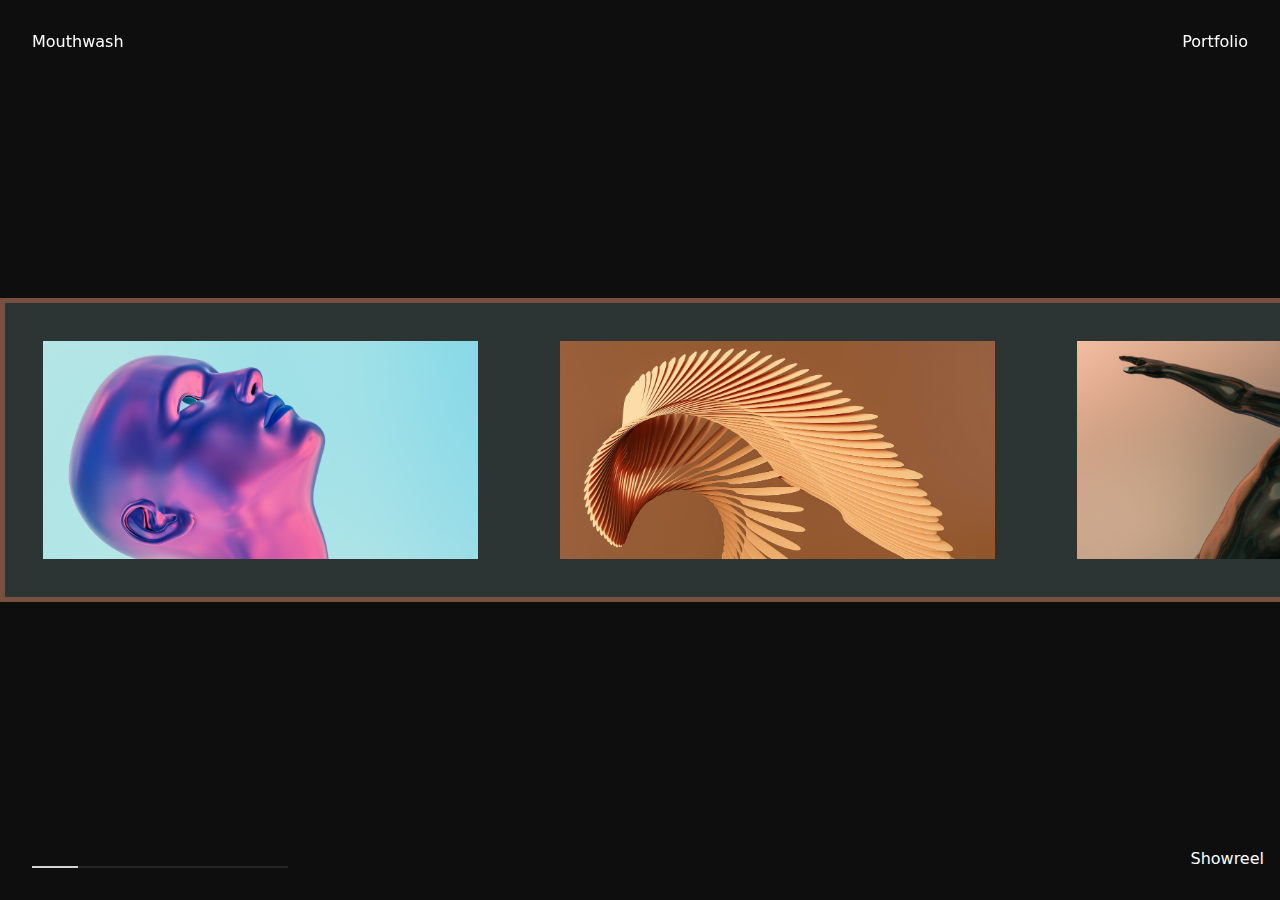
<file: draggable-imgslider-vanillajs/index.html>
<!DOCTYPE html>
<html lang="en">
	<head>
		<meta charset="UTF-8" />
		<meta http-equiv="X-UA-Compatible" content="IE=edge" />
		<meta name="viewport" content="width=device-width, initial-scale=1.0" />
		<link rel="stylesheet" href="css/style.css" />
		<title>Responsive Image Slider | HTML, CSS & JavaScript (Draggable Slider Vanilla JS)</title>
	</head>
	<body>
		<nav class="nav">
			<a href="#">Mouthwash</a>
			<a href="#">Portfolio</a>
		</nav>

		<a href="#" id="showreel">Showreel</a>

		<main class="slider">
			<section class="slider__wrapper">
				<!-- (.slider__item>figure>img[src='img/img-$.jpg']) *11-->

				<article class="slider__item">
					<figure>
						<img src="img/img-1.jpg" alt="" />
					</figure>
				</article>
				<article class="slider__item">
					<figure>
						<img src="img/img-2.jpg" alt="" />
					</figure>
				</article>
				<article class="slider__item">
					<figure>
						<img src="img/img-3.jpg" alt="" />
					</figure>
				</article>
				<article class="slider__item">
					<figure>
						<img src="img/img-4.jpg" alt="" />
					</figure>
				</article>
				<article class="slider__item">
					<figure>
						<img src="img/img-5.jpg" alt="" />
					</figure>
				</article>
				<article class="slider__item">
					<figure>
						<img src="img/img-6.jpg" alt="" />
					</figure>
				</article>
				<article class="slider__item">
					<figure>
						<img src="img/img-7.jpg" alt="" />
					</figure>
				</article>
				<article class="slider__item">
					<figure>
						<img src="img/img-8.jpg" alt="" />
					</figure>
				</article>
				<article class="slider__item">
					<figure>
						<img src="img/img-9.jpg" alt="" />
					</figure>
				</article>
				<article class="slider__item">
					<figure>
						<img src="img/img-10.jpg" alt="" />
					</figure>
				</article>
				<!-- <article class="slider__item">
					<figure>
						<img src="img/img-11.jpg" alt="" />
					</figure>
				</article> -->
			</section>

			<div class="slider__progress">
				<div class="slider__progress__bar"></div>
			</div>
		</main>

		<script src="js/app.js" defer></script>
	</body>
</html>
</file>
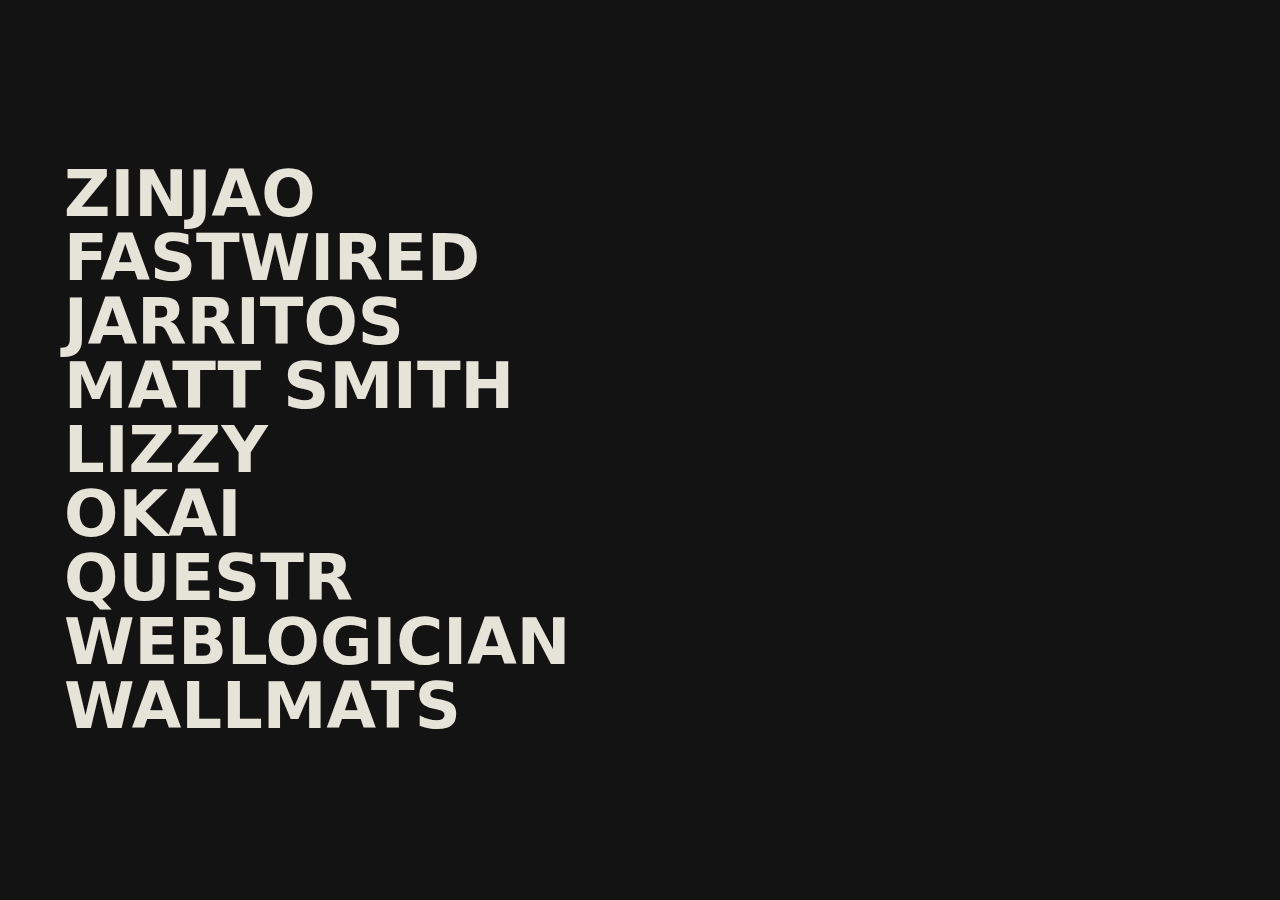
<file: linkhover-imgshown/index.html>
<!DOCTYPE html>
<html lang="en">
	<head>
		<meta charset="UTF-8" />
		<meta http-equiv="X-UA-Compatible" content="IE=edge" />
		<meta name="viewport" content="width=device-width, initial-scale=1.0" />

		<link rel="stylesheet" href="css/style.css" />

		<title>LINK HOVER ANIMATION | PROJECT PAGE DESIGN USING HTML, CSS & GSAP</title>
	</head>
	<body>
		<!-- NEOPHODAN OVAJ CONTAINER  -->
		<div class="container">
			<nav class="menu">
				<div class="menu__item">
					<div class="menu__item-image_wrapper">
						<figure class="menu__item-figure">
							<img src="./assets/img_01.png" alt="" />
						</figure>
					</div>
					<!-- <div class="menu__item-text"><a class="menu__item-innertext">Zinjao</a></div> -->
					<span class="menu__item-text"><span class="menu__item-innertext">Zinjao</span></span>
				</div>

				<div class="menu__item">
					<div class="menu__item-image_wrapper">
						<figure class="menu__item-figure">
							<img src="./assets/img_02.png" alt="" />
						</figure>
					</div>
					<!-- <div class="menu__item-text"><a class="menu__item-innertext">Fastwired</a></div> -->
					<span class="menu__item-text"><span class="menu__item-innertext">Fastwired</span></span>
				</div>

				<div class="menu__item">
					<div class="menu__item-image_wrapper">
						<figure class="menu__item-figure">
							<img src="./assets/img_03.jpeg" alt="" />
						</figure>
					</div>
					<!-- <div class="menu__item-text"><a class="menu__item-innertext">Jarritos</a></div> -->
					<span class="menu__item-text"><span class="menu__item-innertext">Jarritos</span></span>
				</div>

				<div class="menu__item">
					<div class="menu__item-image_wrapper">
						<figure class="menu__item-figure">
							<img src="./assets/img_04.png" alt="" />
						</figure>
					</div>
					<!-- <div class="menu__item-text"><a class="menu__item-innertext">Matt Smith</a></div> -->
					<span class="menu__item-text"><span class="menu__item-innertext">Matt Smith</span></span>
				</div>

				<div class="menu__item">
					<div class="menu__item-image_wrapper">
						<figure class="menu__item-figure">
							<img src="./assets/img_05.jpeg" alt="" />
						</figure>
					</div>
					<!-- <div class="menu__item-text"><a class="menu__item-innertext">Lizzy</a></div> -->
					<span class="menu__item-text"><span class="menu__item-innertext">Lizzy</span></span>
				</div>

				<div class="menu__item">
					<div class="menu__item-image_wrapper">
						<figure class="menu__item-figure">
							<img src="./assets/img_06.png" alt="" />
						</figure>
					</div>
					<!-- <div class="menu__item-text"><a class="menu__item-innertext">Okai</a></div> -->
					<span class="menu__item-text"><span class="menu__item-innertext">Okai</span></span>
				</div>

				<div class="menu__item">
					<div class="menu__item-image_wrapper">
						<figure class="menu__item-figure">
							<img src="./assets/img_07.png" alt="" />
						</figure>
					</div>
					<!-- <div class="menu__item-text"><a class="menu__item-innertext">QuestR</a></div> -->
					<span class="menu__item-text"><span class="menu__item-innertext">QuestR</span></span>
				</div>

				<div class="menu__item">
					<div class="menu__item-image_wrapper">
						<figure class="menu__item-figure">
							<img src="./assets/img_08.png" alt="" />
						</figure>
					</div>
					<!-- <div class="menu__item-text"><a class="menu__item-innertext">Weblogician</a></div> -->
					<span class="menu__item-text"><span class="menu__item-innertext">Weblogician</span></span>
				</div>

				<div class="menu__item">
					<div class="menu__item-image_wrapper">
						<figure class="menu__item-figure">
							<img src="./assets/img_09.jpeg" alt="" />
						</figure>
					</div>
					<!-- <div class="menu__item-text"><a class="menu__item-innertext">Wallmats</a></div> -->
					<span class="menu__item-text"><span class="menu__item-innertext">Wallmats</span></span>
				</div>
			</nav>
		</div>

		<script src="https://cdn.jsdelivr.net/npm/gsap@3.11.5/dist/gsap.min.js"></script>
		<script src="js/app.js"></script>
	</body>
</html>
</file>
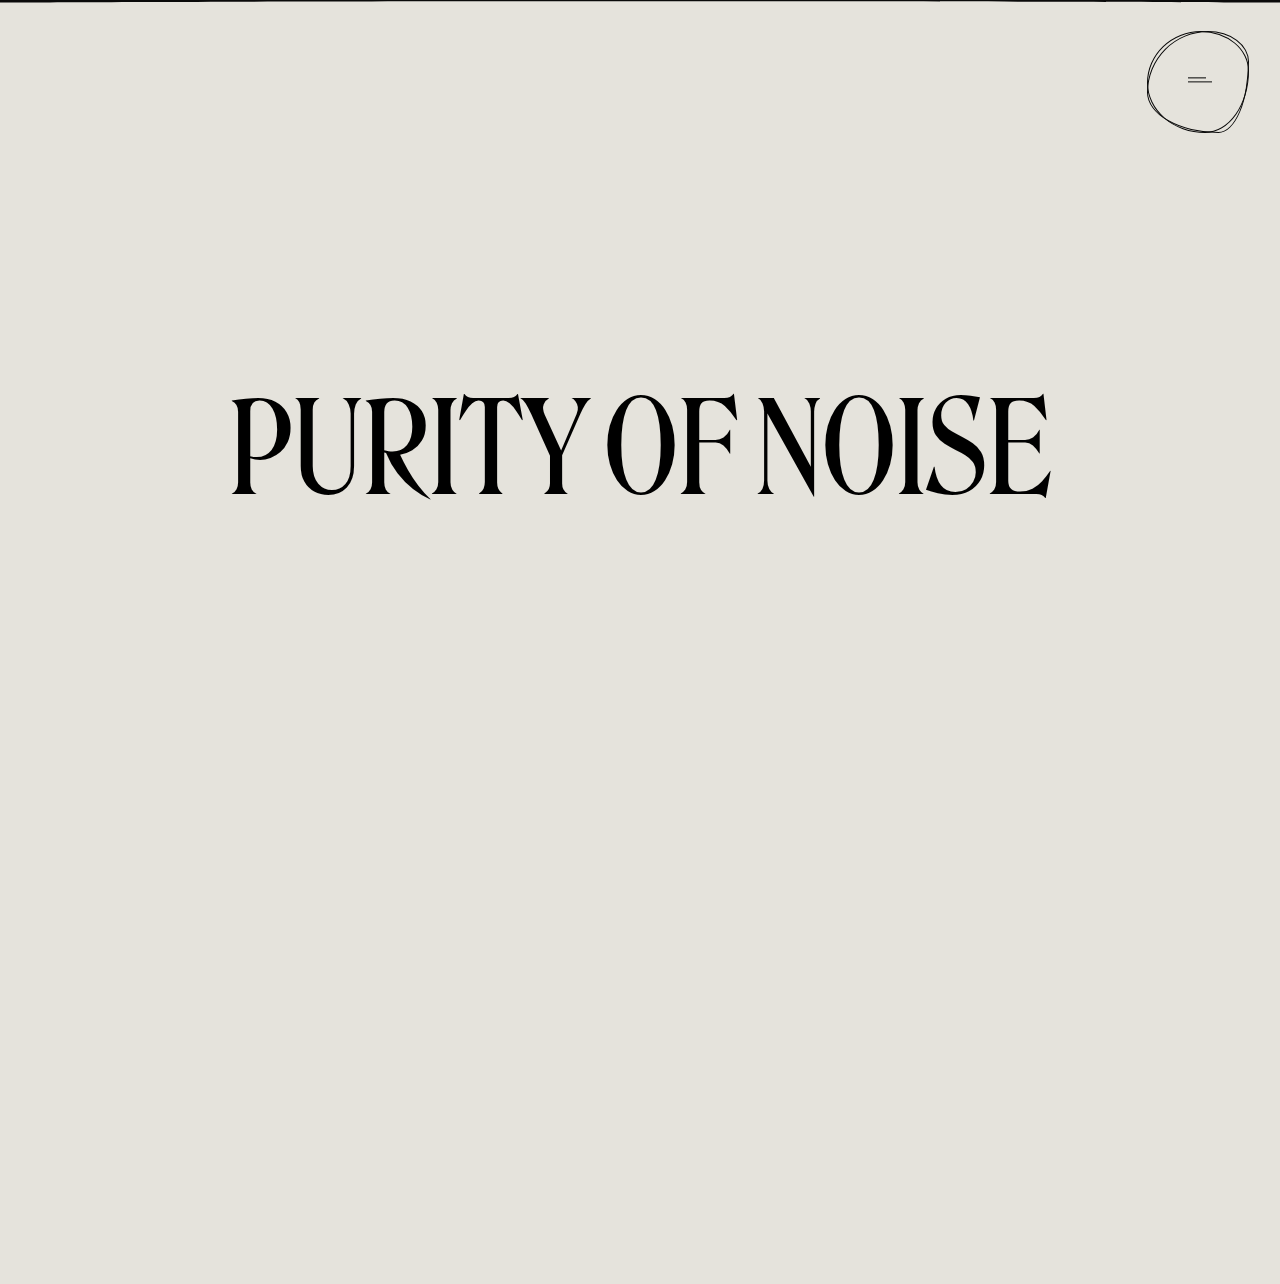
<file: svg-path-overlay-anim/index.html>
<!DOCTYPE html>
<html lang="en">
	<head>
		<meta charset="UTF-8" />
		<meta http-equiv="X-UA-Compatible" content="IE=edge" />
		<meta name="viewport" content="width=device-width, initial-scale=1.0" />

		<link rel="stylesheet" href="css/main.css" />

		<title>Full Screen Overlay Menu (w/ SVG Path Animation) Using HTML, CSS & GSAP | Awwwards Rebuild</title>
	</head>
	<body>
		<h1 class="hero-title">purity of noise</h1>

		<!-- toogle btn -->
		<div class="btn" id="toggle-btn">
			<div class="btn__outline btn__outline--1"></div>
			<div class="btn__outline btn__outline--2"></div>
			<div id="hamburger">
				<span></span>
			</div>
		</div>

		<!-- svg overlay -->
		<div class="overlay">
			<svg viewBox="0 0 1000 1000">
				<path d="M0 2S175 1 500 1s500 1 500 1V0H0Z"></path>
			</svg>
		</div>

		<!-- menu items -->
		<main class="menu">
			<section class="menu__left">
				<div class="menu__container">
					<div class="wrapper">
						<div class="menu__item">
							<a href="#"><span>I</span>Index</a>
							<div class="menu__item-revealer"></div>
						</div>
						<div class="menu__item">
							<a href="#"><span>II</span>Work</a>
							<div class="menu__item-revealer"></div>
						</div>
						<div class="menu__item">
							<a href="#"><span>III</span>About</a>
							<div class="menu__item-revealer"></div>
						</div>
					</div>
				</div>
			</section>

			<section class="menu__right">
				<div class="menu__container">
					<div class="wrapper">
						<div class="menu__item">
							<a href="#">Speaker</a>
							<div class="menu__item-revealer"></div>
						</div>
						<div class="menu__item">
							<a href="#">Blog</a>
							<div class="menu__item-revealer"></div>
						</div>
						<div class="menu__item">
							<a href="#">Contact</a>
							<div class="menu__item-revealer"></div>
						</div>
					</div>

					<div class="wrapper">
						<div class="menu__item">
							<a href="#">Credits</a>
							<div class="menu__item-revealer"></div>
						</div>
					</div>
				</div>
			</section>
		</main>

		<script src="https://cdnjs.cloudflare.com/ajax/libs/gsap/3.11.5/gsap.min.js"></script>
		<script src="js/app.js"></script>
	</body>
</html>
</file>
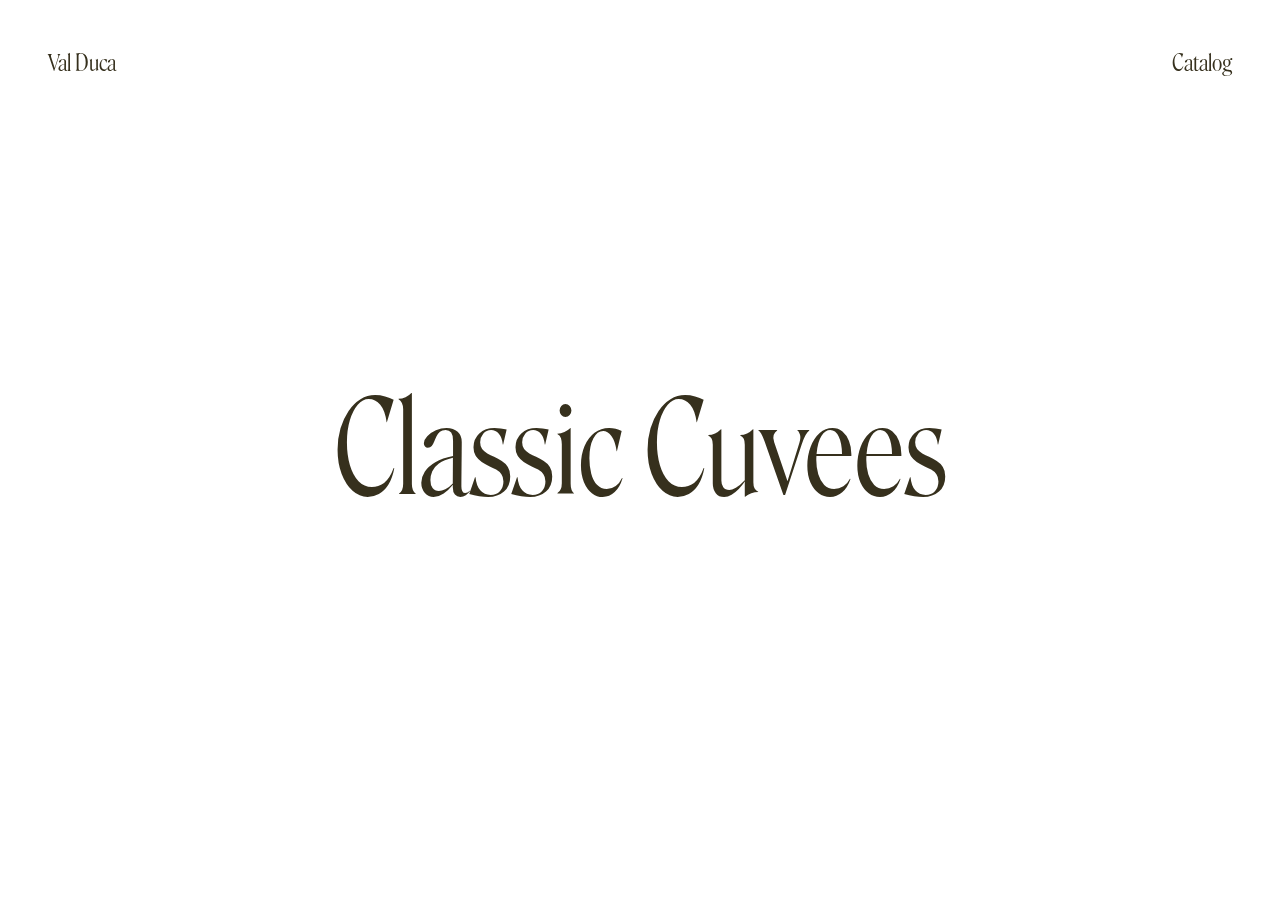
<file: svgpath-bottles-slider/index.html>
<!DOCTYPE html>
<html lang="en">
	<head>
		<meta charset="UTF-8" />
		<meta http-equiv="X-UA-Compatible" content="IE=edge" />
		<meta name="viewport" content="width=device-width, initial-scale=1.0" />

		<link rel="stylesheet" href="css/style.css" />

		<title>
			Product Slider HTML CSS | SVG Morphing Animation | Product Page Design HTML, CSS & JavaScript (GSAP)
		</title>
	</head>
	<body>
		<header class="header">
			<nav class="header__nav">
				<div id="header__logo">Val Duca</div>
				<div id="header__toggleOverlay">Catalog</div>
			</nav>

			<div class="header__title">Classic Cuvees</div>
		</header>

		<section class="wines">
			<div class="wines__wrapper">
				<svg class="wines__svgTransition" viewBox="0 0 100 100" preserveAspectRatio="none">
					<path
						class="path"
						stroke="#36301D"
						fill="#36301D"
						stroke-width="2px"
						vector-effect="non-scaling-stroke"
						dur="10s"
						d="M 0 100 V 100 Q 50 100 100 100 V 100 z"
					/>
					<animateMotion dur="10s" repeatCount="indefinite">
						<mpath xlink:href="#path" />
					</animateMotion>

					<div id="wrap">

						<!-- article.block*10>figure.product>img[src=./img/img-0$].png -->
						

						<article class="block">
							<figure class="product">
								<!-- <img src="./img/img-01.png" alt=""> -->
								<img src="./img/wine-1.png" alt="">
							</figure>
						</article>
						<article class="block">
							<figure class="product">
								<!-- <img src="./img/img-02.png" alt=""> -->
								<img src="./img/wine-2.png" alt="">
							</figure>
						</article>
						<article class="block">
							<figure class="product">
								<!-- <img src="./img/img-03.png" alt=""> -->
								<img src="./img/wine-3.png" alt="">
							</figure>
						</article>
						<article class="block">
							<figure class="product">
								<!-- <img src="./img/img-04.png" alt=""> -->
								<img src="./img/wine-4.png" alt="">
							</figure>
						</article>
						<article class="block">
							<figure class="product">
								<!-- <img src="./img/img-05.png" alt=""> -->
								<img src="./img/wine-1.png" alt="">
							</figure>
						</article>
						<article class="block">
							<figure class="product">
								<!-- <img src="./img/img-06.png" alt=""> -->
								<img src="./img/wine-2.png" alt="">
							</figure>
						</article>
						<article class="block">
							<figure class="product">
								<!-- <img src="./img/img-07.png" alt=""> -->
								<img src="./img/wine-3.png" alt="">
							</figure>
						</article>
						<article class="block">
							<figure class="product">
								<!-- <img src="./img/img-08.png" alt=""> -->
								<img src="./img/wine-4.png" alt="">
							</figure>
						</article>
						<article class="block">
							<figure class="product">
								<!-- <img src="./img/img-09.png" alt=""> -->
								<img src="./img/wine-1.png" alt="">
							</figure>
						</article>
						<article class="block">
							<figure class="product">
								<!-- <img src="./img/img-10.png" alt=""> -->
								<img src="./img/wine-2.png" alt="">
							</figure>
						</article>
					</div>
				</svg>
			</div>

			<button id="closeBtn">Close</button>
		</section>

		<script src="https://cdn.jsdelivr.net/npm/gsap@3.11.5/dist/gsap.min.js"></script>
		<script src="js/app.js"></script>
	</body>
</html>
</file>
<file: draggable-imgslider-vanillajs/css/style.css>
* {
  margin: 0;
  padding: 0;
  box-sizing: border-box;
}

body {
  height: 100vh;
  overflow: hidden;
  display: flex;
  justify-content: center;
  align-items: center;
  font-family: system-ui, -apple-system, BlinkMacSystemFont, "Segoe UI", Roboto, Oxygen, Ubuntu, Cantarell, "Open Sans", "Helvetica Neue", sans-serif;
  font-weight: 500;
  background-color: #0e0e0e;
}

a {
  text-decoration: none;
  color: #ffffff;
  font-size: 16px;
}

nav {
  position: fixed;
  top: 0;
  width: 100%;
  display: flex;
  justify-content: space-between;
  align-items: center;
}
nav a {
  padding: 2em;
}

#showreel {
  position: absolute;
  bottom: 0;
  right: 0;
  padding: 2em 1em;
}

.slider {
  background-color: #2c3434;
  width: 100%;
  cursor: grab;
}
.slider__wrapper {
  will-change: transform;
  white-space: nowrap;
  border: 5px solid #775041;
}
.slider__item {
  will-change: transform;
  display: inline-block;
  width: 40vw;
  padding: 3vw;
}
.slider__item figure {
  position: relative;
  padding-bottom: 50%;
  overflow: hidden;
  width: 100%;
  height: 100%;
}
.slider__item img {
  will-change: transform;
  position: absolute;
  width: 100%;
  -o-object-fit: cover;
     object-fit: cover;
}
.slider__progress {
  position: fixed;
  bottom: 0;
  left: 0;
  width: 20vw;
  height: 2px;
  margin: 2em;
  background-color: rgba(255, 255, 255, 0.1);
}
.slider__progress__bar {
  will-change: transform;
  position: absolute;
  width: 100%;
  height: 100%;
  background-color: rgba(255, 255, 255, 0.8);
  transform: scaleX(0);
  transform-origin: 0 0;
}/*# sourceMappingURL=style.css.map */
</file>
<file: linkhover-imgshown/css/style.css>
* {
  margin: 0;
  padding: 0;
  box-sizing: border-box;
}

a {
  line-height: 0;
}

body {
  width: 100%;
  height: 100vh;
  overflow: hidden;
  background-color: #131313;
  padding: 4em;
  display: flex;
  align-items: center;
}

.menu__item {
  width: -moz-max-content;
  width: max-content;
}
.menu__item-image_wrapper {
  will-change: transform;
  position: fixed;
  top: 50%;
  left: 50%;
  transform: translate(-50%, -50%);
  width: 600px;
  height: 400px;
  pointer-events: none;
  opacity: 0;
}
.menu__item-image_wrapper img {
  height: 100%;
  width: 100%;
  -o-object-fit: cover;
     object-fit: cover;
  position: absolute;
  top: 0;
  left: 0;
}
.menu__item-text {
  position: relative;
  font-family: system-ui, -apple-system, BlinkMacSystemFont, "Segoe UI", Roboto, Oxygen, Ubuntu, Cantarell, "Open Sans", "Helvetica Neue", sans-serif;
  font-size: 5vw;
  font-weight: 700;
  text-transform: uppercase;
  line-height: 1;
  color: #e6e3d8;
  white-space: nowrap;
  overflow: hidden;
  cursor: pointer;
  opacity: 1;
  transition: opacity 350ms ease;
}
.menu__item:hover .menu__item-text {
  color: #c24628;
}
.menu__item:hover .menu__item-image_wrapper {
  z-index: -2;
}/*# sourceMappingURL=style.css.map */
</file>
<file: svg-path-overlay-anim/css/main.css>
:root {
  --bg: #e5e3dc;
  --link-color: #e2e2dc;
  --overlay-bg: #0a0a0a;
}

@font-face {
  src: url("../fonts/Roslindale-DisplayCondensedRegular-Testing.woff") format("woff");
  font-family: "Roslindale Display Condensed";
  font-style: normal;
  font-weight: normal;
}
@font-face {
  src: url("../fonts/Ayer-Regular.woff") format("woff");
  font-family: "Ayer";
  font-style: normal;
  font-weight: normal;
}
* {
  margin: 0;
  padding: 0;
}

html,
body {
  width: 100vw;
  height: 100vh;
  background-color: var(--bg);
  font-family: "Roslindale Display Condensed", sans-serif;
  overflow: hidden;
}

h1.hero-title {
  position: absolute;
  top: 50%;
  left: 50%;
  transform: translate(-50%, -50%);
  width: 100%;
  text-align: center;
  text-transform: uppercase;
  font-size: 10vw;
  font-weight: 400;
  z-index: 0;
}

.overlay {
  position: absolute;
  width: 100vw;
  height: 100vh;
  top: 0;
  left: 0;
  z-index: 0;
}

svg path {
  fill: var(--overlay-bg);
}

#toggle-btn {
  position: absolute;
  top: 0;
  right: 0;
  width: 100px;
  height: 100px;
  display: flex;
  justify-content: center;
  align-items: center;
  margin: 2em;
  z-index: 2;
  cursor: pointer;
}
#toggle-btn .btn__outline {
  position: absolute;
  width: 100%;
  height: 100%;
  border: 1px solid var(--overlay-bg);
}
#toggle-btn .btn__outline--1 {
  border-radius: 60% 40% 30% 70%/60% 30% 70% 40%;
  animation: morph 4s linear infinite;
}
#toggle-btn .btn__outline--2 {
  border-radius: 53% 47% 43% 57%/51% 39% 61% 49%;
}
#toggle-btn #hamburger {
  --burger-size: 20px;
  --burger-line-height: 1.25px;
  --burger-line-width: 24px;
  --burger-span-before-bgcolor: var(--overlay-bg);
  position: relative;
  width: var(--burger-size);
  height: var(--burger-size);
  z-index: 2;
}
#toggle-btn #hamburger span {
  display: inline-block;
  position: absolute;
  top: 50%;
  transform: translateY(-50%);
  width: var(--burger-line-width);
  height: var(--burger-line-height);
  background-color: var(--overlay-bg);
  transition: transform 0.25s;
}
#toggle-btn #hamburger span::before {
  display: inline-block;
  position: absolute;
  content: "";
  width: calc(var(--burger-line-width) - 6px);
  height: var(--burger-line-height);
  background-color: var(--burger-span-before-bgcolor);
  transform: translateY(-4px);
  transition: transform 0.25s;
}
#toggle-btn #hamburger.active span {
  transform: rotate(45deg);
}
#toggle-btn #hamburger.active span::before {
  top: unset;
  width: var(--burger-line-width);
  transform: rotate(-90deg);
}

.menu {
  position: fixed;
  top: 0;
  width: 100vw;
  height: 100vh;
  display: flex;
}
.menu section {
  height: 100%;
  display: flex;
}
.menu a {
  position: relative;
  top: 120px;
  line-height: 70%;
  text-decoration: none;
  color: var(--link-color);
}
.menu a span {
  font-family: "Ayer";
  font-size: 20px;
  margin-right: 2em;
}
.menu__container {
  width: 70%;
  height: 50%;
  display: flex;
  flex-direction: column;
  justify-content: space-between;
}
.menu__item {
  position: relative;
}
.menu__item::after {
  content: "";
  position: absolute;
  top: 100px;
  left: -20px;
  width: 120%;
  height: 200%;
  margin: 0 auto;
  background-color: var(--overlay-bg);
}
.menu__left {
  flex: 3;
  display: flex;
  flex-direction: column;
  justify-content: center;
  align-items: center;
}
.menu__left .wrapper {
  width: 100%;
  height: 100%;
  display: flex;
  flex-direction: column;
  justify-content: space-between;
}
.menu__left .menu__item:nth-child(1) a, .menu__left .menu__item:nth-child(3) a {
  margin-left: 1em;
}
.menu__left a {
  text-transform: uppercase;
  font-size: 125px;
  font-weight: 500;
}
.menu__right {
  flex: 2;
  display: flex;
  flex-direction: column;
  justify-content: center;
  align-items: center;
  gap: 8em;
}
.menu__right .wrapper:nth-child(1) {
  display: flex;
  flex-direction: column;
  gap: 30px;
}
.menu__right a {
  font-family: "Ayer";
  font-size: 36px;
}

@keyframes morph {
  0% {
    border-radius: 60% 40% 30% 70%/60% 30% 70% 40%;
  }
  50% {
    border-radius: 30% 60% 70% 40%/50% 60% 30% 60%;
  }
  100% {
    border-radius: 60% 40% 30% 70%/60% 30% 70% 40%;
  }
}/*# sourceMappingURL=main.css.map */
</file>
<file: svgpath-bottles-slider/css/style.css>
* {
  margin: 0;
  padding: 0;
  box-sizing: border-box;
  cursor: pointer;
}

:root {
  --txt-color: #36301d;
}

@font-face {
  src: url("../font/Roslindale-DisplayCondensedLight-Testing.woff") format("woff");
  font-family: RoslindaleDCL;
  font-style: normal;
  font-weight: normal;
}
html,
body {
  width: 100%;
  height: 100vh;
  background-color: #fff;
  color: var(--txt-color);
  overflow: hidden;
}

.header__nav {
  position: fixed;
  width: 100%;
  padding: 2em;
  display: flex;
  justify-content: space-between;
  align-items: center;
  font-family: RoslindaleDCL;
  color: var(--txt-color);
  font-size: 24px;
  font-weight: 300;
}
.header__title {
  width: 100%;
  position: absolute;
  top: 50%;
  left: 50%;
  transform: translate(-50%, -50%);
  text-align: center;
  font-family: RoslindaleDCL;
  color: var(--txt-color);
  font-size: 10vw;
  z-index: 1;
}

.wines {
  position: relative;
  width: 100%;
  height: 100vh;
  opacity: 0;
  pointer-events: none;
  z-index: 2;
  border: 3px solid lightskyblue;
}
.wines__svgTransition {
  border: 4px solid red;
  position: absolute;
  left: 0;
  top: 0;
  width: 100%;
  height: 100%;
  overflow: hidden;
}
.wines #wrap {
  background-color: rgba(144, 238, 144, 0.35);
  position: absolute;
  left: 25%;
  max-width: 400%;
  height: 100vh;
  display: flex;
  align-items: center;
  margin: 0 25%;
}
.wines .block {
  position: relative;
  display: flex;
  justify-content: center;
  align-items: center;
  z-index: 2;
  width: 400px;
  height: 500px;
  margin: 0 1em;
  background-color: #2e2918;
  overflow: clip;
  -webkit-clip-path: inset(0 0 0 0);
          clip-path: inset(0 0 0 0);
}
.wines .block .product {
  border: 2px solid #ecaa5d;
  position: relative;
  display: block;
  width: 100% !important;
  height: 100% !important;
  height: auto;
  padding: 4em;
  z-index: 2;
}
.wines .block .product img {
  will-change: transform;
  width: 100%;
  height: 100%;
  -o-object-fit: contain;
     object-fit: contain;
}
.wines #closeBtn {
  position: absolute;
  top: 0;
  right: 0;
  background: none;
  border: none;
  outline: none;
  padding: 2em;
  font-family: RoslindaleDCL;
  font-size: 20px;
  font-weight: 300;
  color: #ecaa5d;
  cursor: pointer;
  pointer-events: all !important;
}

@media (max-width: 768px) {
  .header__title {
    font-size: 42px;
  }
  .tagline {
    font-size: 15px;
  }
  .outline {
    width: 92%;
  }
}/*# sourceMappingURL=style.css.map */
</file>
